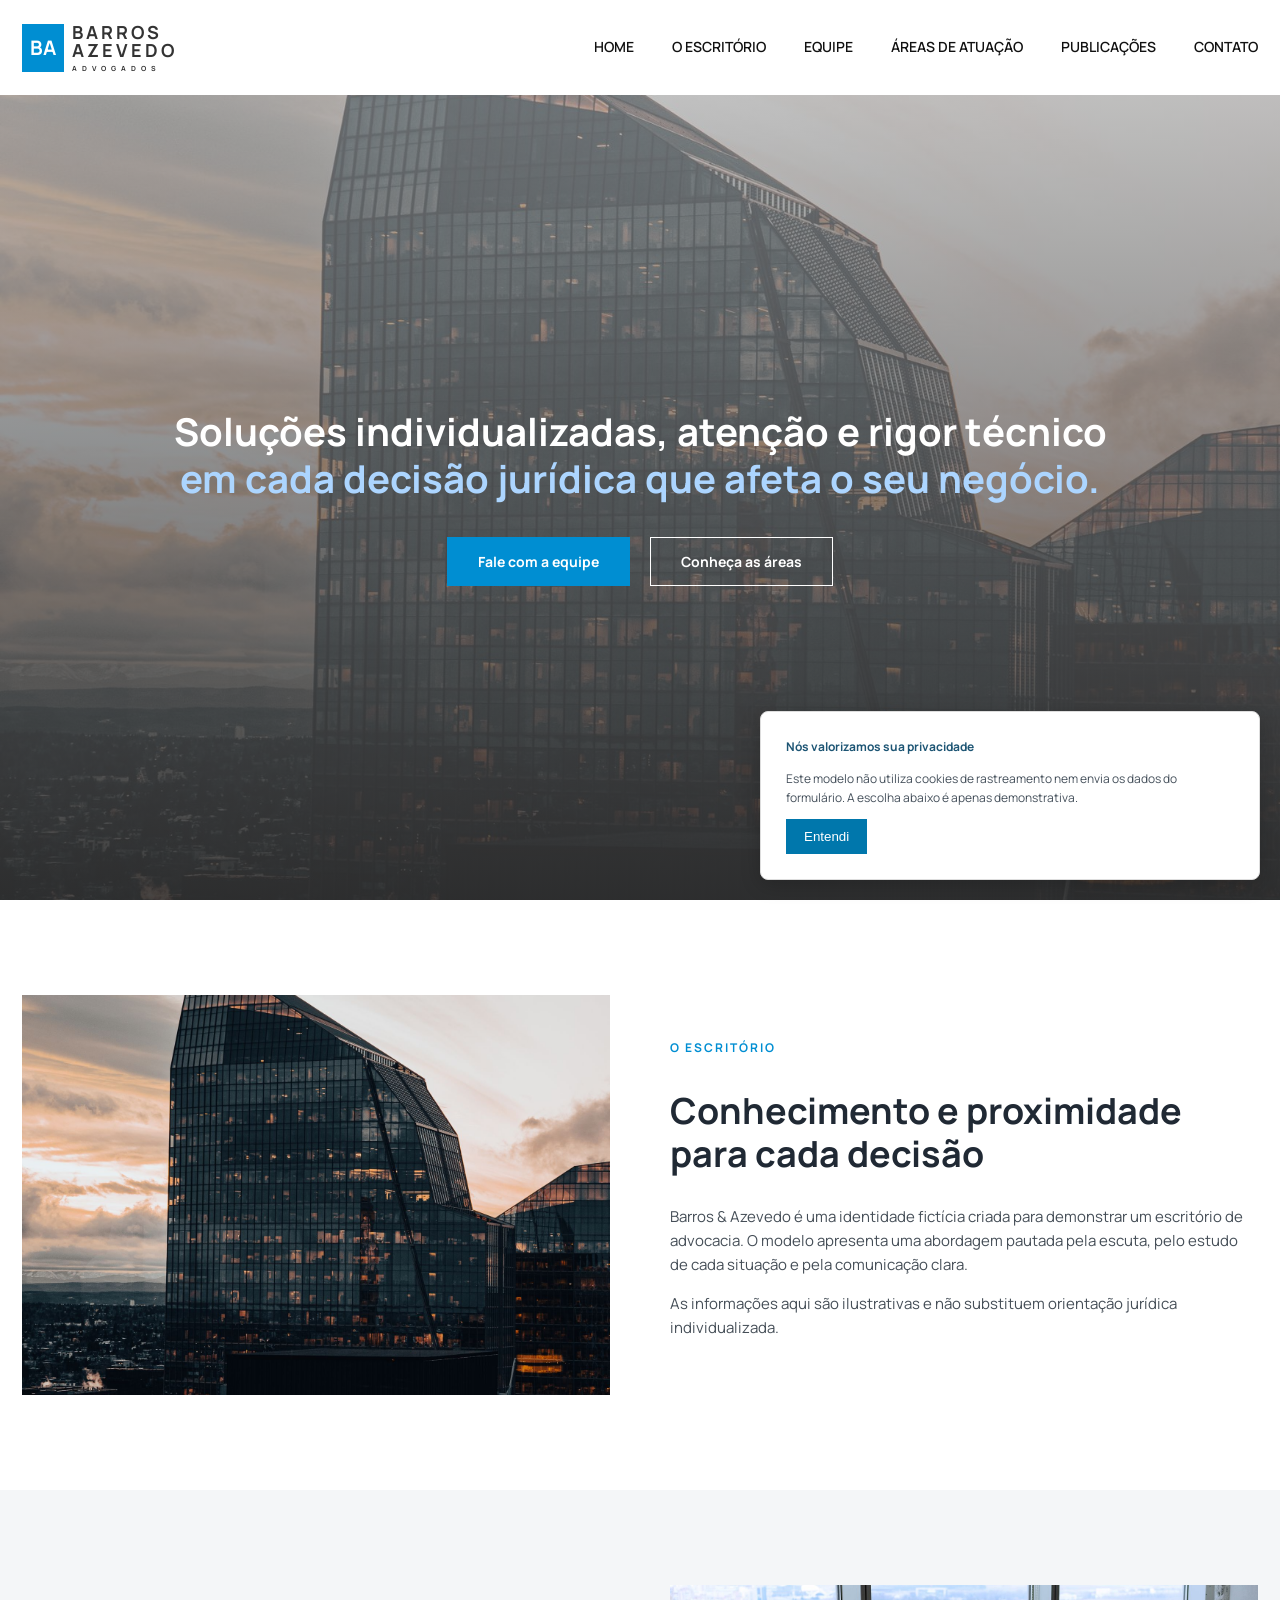
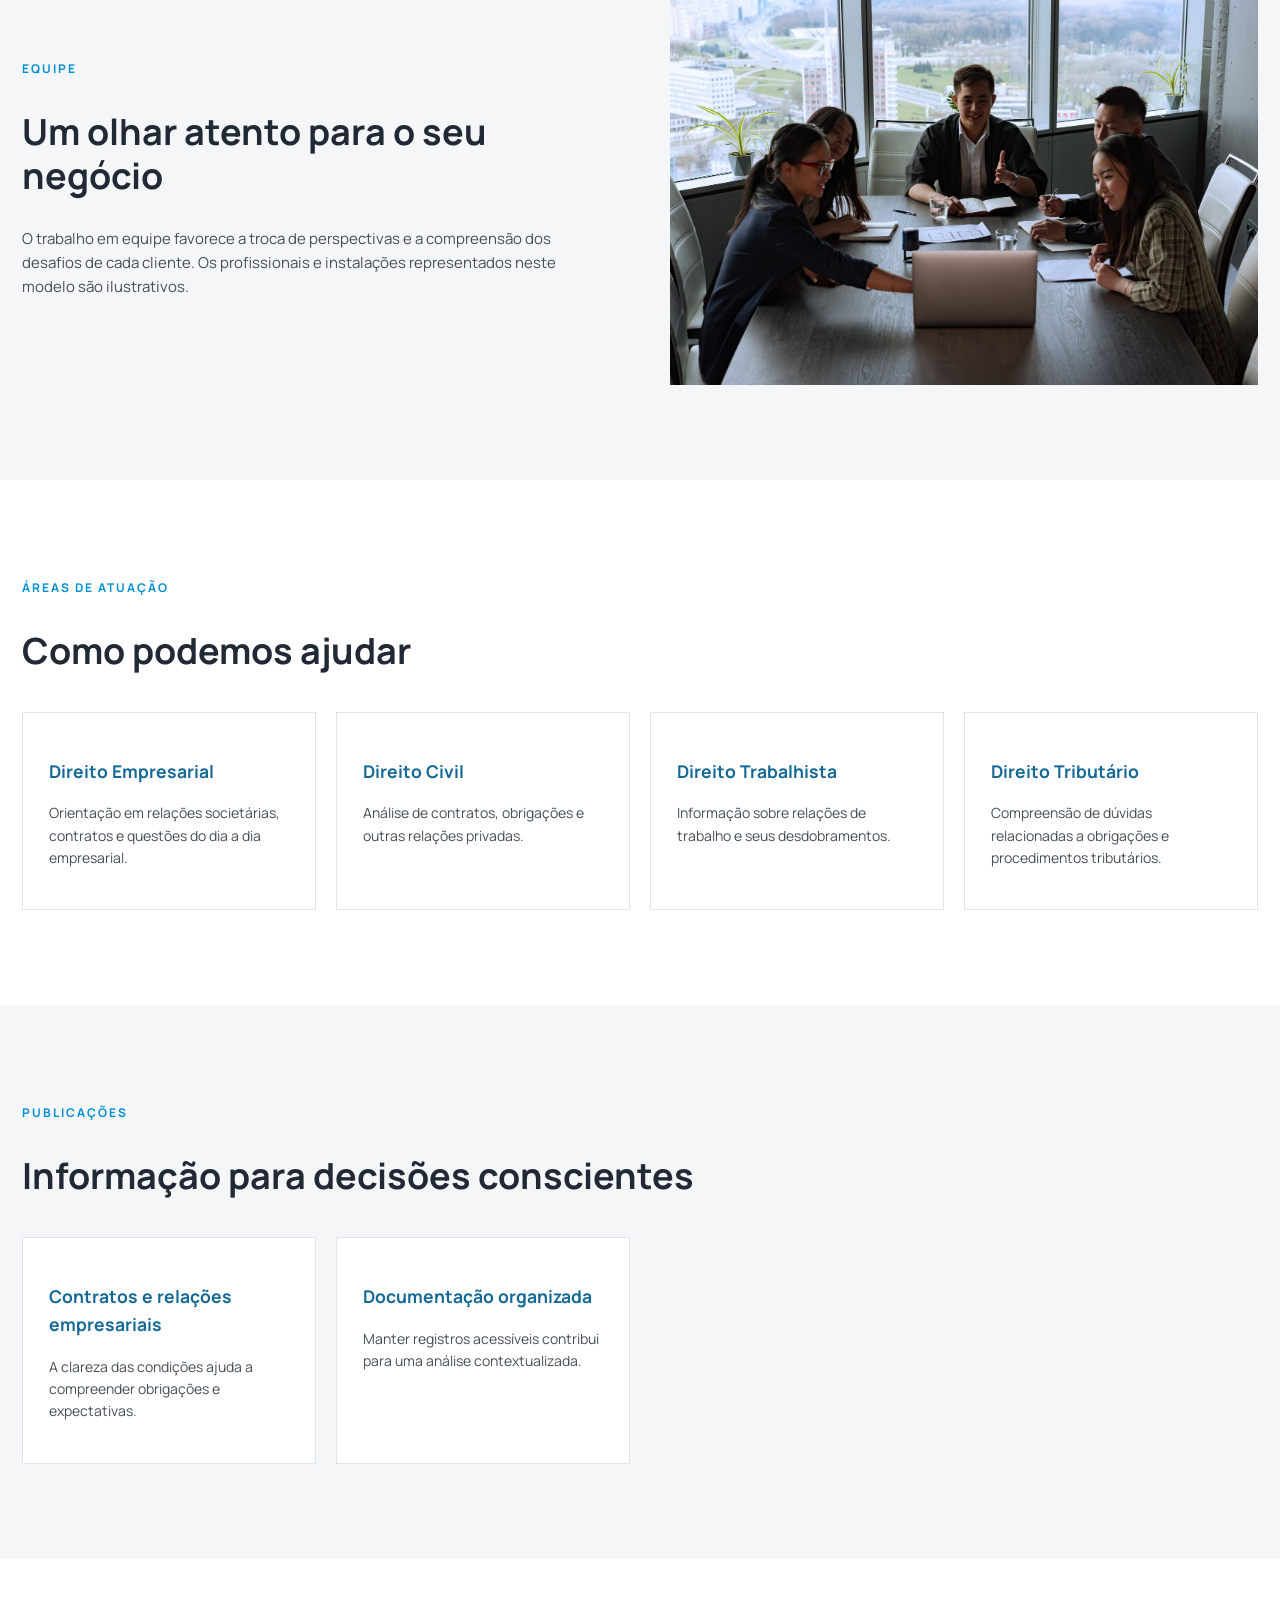
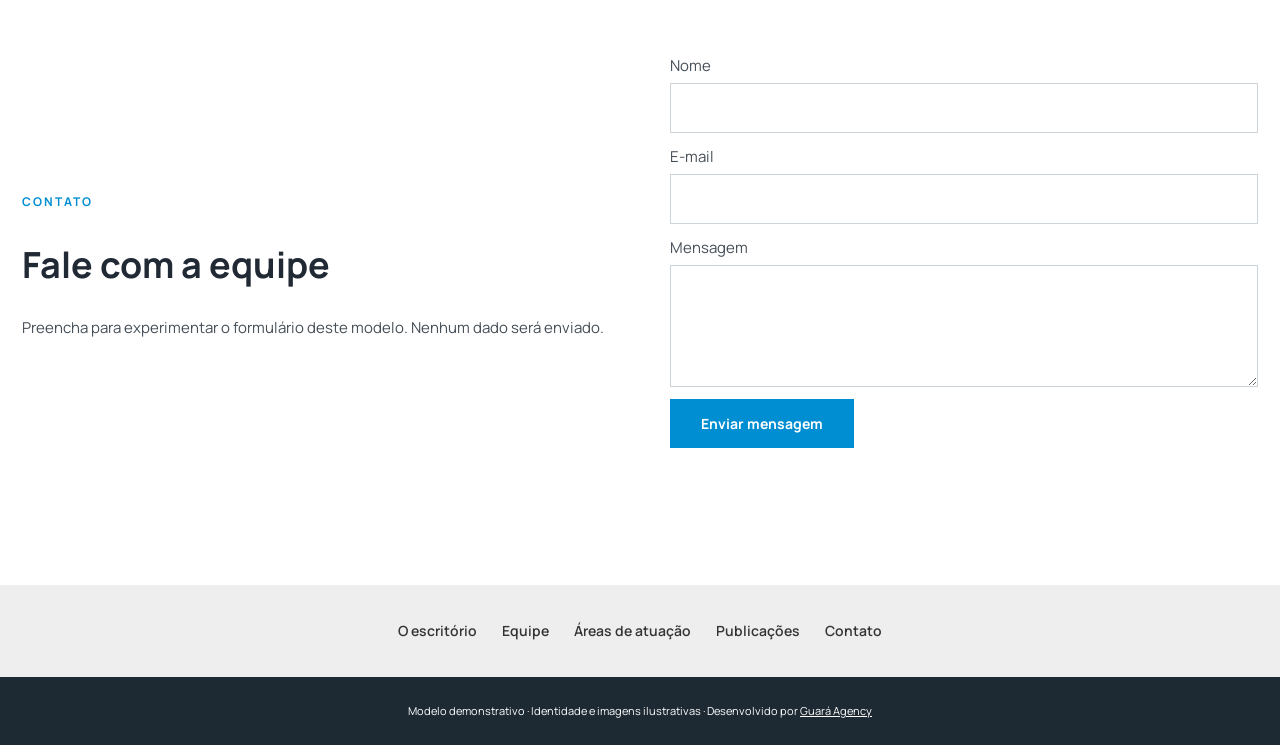
<file: index.html>
<!doctype html><html lang="pt-BR"><head><meta charset="utf-8"><meta name="viewport" content="width=device-width,initial-scale=1"><title>Barros &amp; Azevedo | Advogados</title><link href="https://fonts.googleapis.com/css2?family=Manrope:wght@400;500;600;700&display=swap" rel="stylesheet"><link rel="stylesheet" href="style.css"><script defer src="app.js"></script></head><body><header><div class="wrap nav"><a class="brand" href="#inicio"><b>BA</b><span>BARROS<br>AZEVEDO<small>ADVOGADOS</small></span></a><button class="menu" aria-expanded="false" aria-controls="links" aria-label="Abrir menu">☰</button><nav id="links"><a href="#inicio">HOME</a><a href="#escritorio">O ESCRITÓRIO</a><a href="#equipe">EQUIPE</a><a href="#atuacao">ÁREAS DE ATUAÇÃO</a><a href="#publicacoes">PUBLICAÇÕES</a><a href="#contato">CONTATO</a></nav></div></header><main id="inicio"><section class="hero"><div class="wrap"><h1>Soluções individualizadas, atenção e rigor técnico<br><span>em cada decisão jurídica que afeta o seu negócio.</span></h1><a class="btn" href="#contato">Fale com a equipe</a><a class="btn outline" href="#atuacao">Conheça as áreas</a></div></section><section id="escritorio" class="section"><div class="wrap split"><img src="assets/30702862.jpg" alt="Vista urbana, fotografia ilustrativa"><div><span class="eyebrow">O ESCRITÓRIO</span><h2>Conhecimento e proximidade para cada decisão</h2><p>Barros &amp; Azevedo é uma identidade fictícia criada para demonstrar um escritório de advocacia. O modelo apresenta uma abordagem pautada pela escuta, pelo estudo de cada situação e pela comunicação clara.</p><p>As informações aqui são ilustrativas e não substituem orientação jurídica individualizada.</p></div></div></section><section id="equipe" class="section pale"><div class="wrap split"><div><span class="eyebrow">EQUIPE</span><h2>Um olhar atento para o seu negócio</h2><p>O trabalho em equipe favorece a troca de perspectivas e a compreensão dos desafios de cada cliente. Os profissionais e instalações representados neste modelo são ilustrativos.</p></div><img src="assets/8101928.jpg" alt="Reunião profissional, fotografia ilustrativa"></div></section><section id="atuacao" class="section"><div class="wrap"><span class="eyebrow">ÁREAS DE ATUAÇÃO</span><h2>Como podemos ajudar</h2><div class="cards"><article><h3>Direito Empresarial</h3><p>Orientação em relações societárias, contratos e questões do dia a dia empresarial.</p></article><article><h3>Direito Civil</h3><p>Análise de contratos, obrigações e outras relações privadas.</p></article><article><h3>Direito Trabalhista</h3><p>Informação sobre relações de trabalho e seus desdobramentos.</p></article><article><h3>Direito Tributário</h3><p>Compreensão de dúvidas relacionadas a obrigações e procedimentos tributários.</p></article></div></div></section><section id="publicacoes" class="section pale"><div class="wrap"><span class="eyebrow">PUBLICAÇÕES</span><h2>Informação para decisões conscientes</h2><div class="cards"><article><h3>Contratos e relações empresariais</h3><p>A clareza das condições ajuda a compreender obrigações e expectativas.</p></article><article><h3>Documentação organizada</h3><p>Manter registros acessíveis contribui para uma análise contextualizada.</p></article></div></div></section><section id="contato" class="section"><div class="wrap split"><div><span class="eyebrow">CONTATO</span><h2>Fale com a equipe</h2><p>Preencha para experimentar o formulário deste modelo. Nenhum dado será enviado.</p></div><form><label>Nome<input name="nome" required></label><label>E-mail<input name="email" type="email" required></label><label>Mensagem<textarea rows="4" required></textarea></label><button class="btn">Enviar mensagem</button><p id="result" role="status"></p></form></div></section><nav class="internal-links" aria-label="Páginas do modelo"><a href="escritorio/">O escritório</a><a href="equipe/">Equipe</a><a href="areas/">Áreas de atuação</a><a href="publicacoes/">Publicações</a><a href="contato/">Contato</a></nav></main><footer>Modelo demonstrativo · Identidade e imagens ilustrativas · Desenvolvido por <a href="https://guaraagency.com.br/">Guará Agency</a></footer><aside id="notice" class="notice" aria-label="Aviso de privacidade"><b>Nós valorizamos sua privacidade</b><p>Este modelo não utiliza cookies de rastreamento nem envia os dados do formulário. A escolha abaixo é apenas demonstrativa.</p><button id="close-notice">Entendi</button></aside></body></html>
</file>
<file: style.css>
:root{--blue:#008ed2;--ink:#202934}*{box-sizing:border-box}html{scroll-behavior:smooth}body{margin:0;font:400 15px/1.6 Manrope,sans-serif;color:#454e57}a{color:inherit;text-decoration:none}.wrap{width:min(1250px,calc(100% - 44px));margin:auto}.nav{height:95px;display:flex;align-items:center;justify-content:space-between}.brand{display:flex;gap:8px;align-items:center;font:700 18px/1 Manrope;letter-spacing:3px;color:#333}.brand b{background:var(--blue);color:white;padding:14px 8px;font-size:20px;letter-spacing:0}.brand small{display:block;letter-spacing:5px;font-size:7px;margin-top:6px}nav{display:flex;gap:38px;color:#111;font-weight:600;font-size:14px}nav a:hover{color:var(--blue)}.menu{display:none}.hero{min-height:805px;background:linear-gradient(#aaa9,#333d),url('assets/30702862.jpg') center/cover;display:grid;place-items:center;color:white;text-align:center}.hero h1{font-size:clamp(31px,3vw,42px);line-height:1.2;margin:0 0 35px}.hero h1 span{color:#acd5ff}.btn{display:inline-block;border:1px solid var(--blue);background:var(--blue);color:white;padding:14px 30px;font:700 14px Manrope;cursor:pointer}.outline{background:transparent;border-color:white;margin-left:20px}.section{padding:95px 0}.split{display:grid;grid-template-columns:1fr 1fr;gap:60px;align-items:center}.split img{width:100%;height:400px;object-fit:cover}.eyebrow{color:var(--blue);font-size:12px;font-weight:700;letter-spacing:2px}.section h2{font-size:36px;color:var(--ink);line-height:1.2}.pale{background:#f4f6f8}.cards{display:grid;grid-template-columns:repeat(4,1fr);gap:20px;margin-top:40px}.cards article{border:1px solid #dfe6eb;padding:26px;background:white}.cards h3{color:#146895}.cards p{font-size:14px}form{display:grid;gap:12px}label{display:grid;gap:5px}input,textarea{font:inherit;padding:12px;border:1px solid #ccd4da}form button{width:max-content}footer{background:#1d2933;color:white;text-align:center;padding:25px;font-size:11px}footer a{text-decoration:underline}.notice{position:fixed;bottom:20px;right:20px;width:min(500px,calc(100% - 40px));background:white;padding:25px;border:1px solid #ddd;border-radius:8px;box-shadow:0 5px 20px #0003;font-size:12px;color:#45505b}.notice b{color:#1d5574}.notice button{background:#0077ac;color:white;border:0;padding:10px 18px;cursor:pointer}@media(max-width:800px){.nav{height:80px}.brand{font-size:14px}.menu{display:block;border:0;background:none;font-size:24px}nav{display:none;position:absolute;top:80px;left:0;right:0;background:white;z-index:3;flex-direction:column;gap:15px;padding:20px}nav.open{display:flex}.hero{min-height:650px}.hero h1{font-size:30px}.outline{margin:10px 0 0}.split,.cards{grid-template-columns:1fr;gap:20px}.section{padding:60px 0}.split img{height:280px}.section h2{font-size:30px}}@media(prefers-reduced-motion:reduce){html{scroll-behavior:auto}}

.internal-hero{background:#263442;color:#fff;padding:95px 0;text-align:center}.internal-hero h1{font-size:42px;margin:5px}.internal-hero p{font-size:11px;letter-spacing:2px}.internal-copy{padding:70px 0;max-width:850px;min-height:350px}.internal-copy h2{font-size:30px}.internal-copy p{font-size:16px}.internal-action{display:inline-block;padding:12px 20px;background:#896f48;color:white;margin-top:15px}.internal-links{display:flex;flex-wrap:wrap;justify-content:center;gap:25px;padding:35px;background:#eee;color:#333;font-size:14px}
</file>
